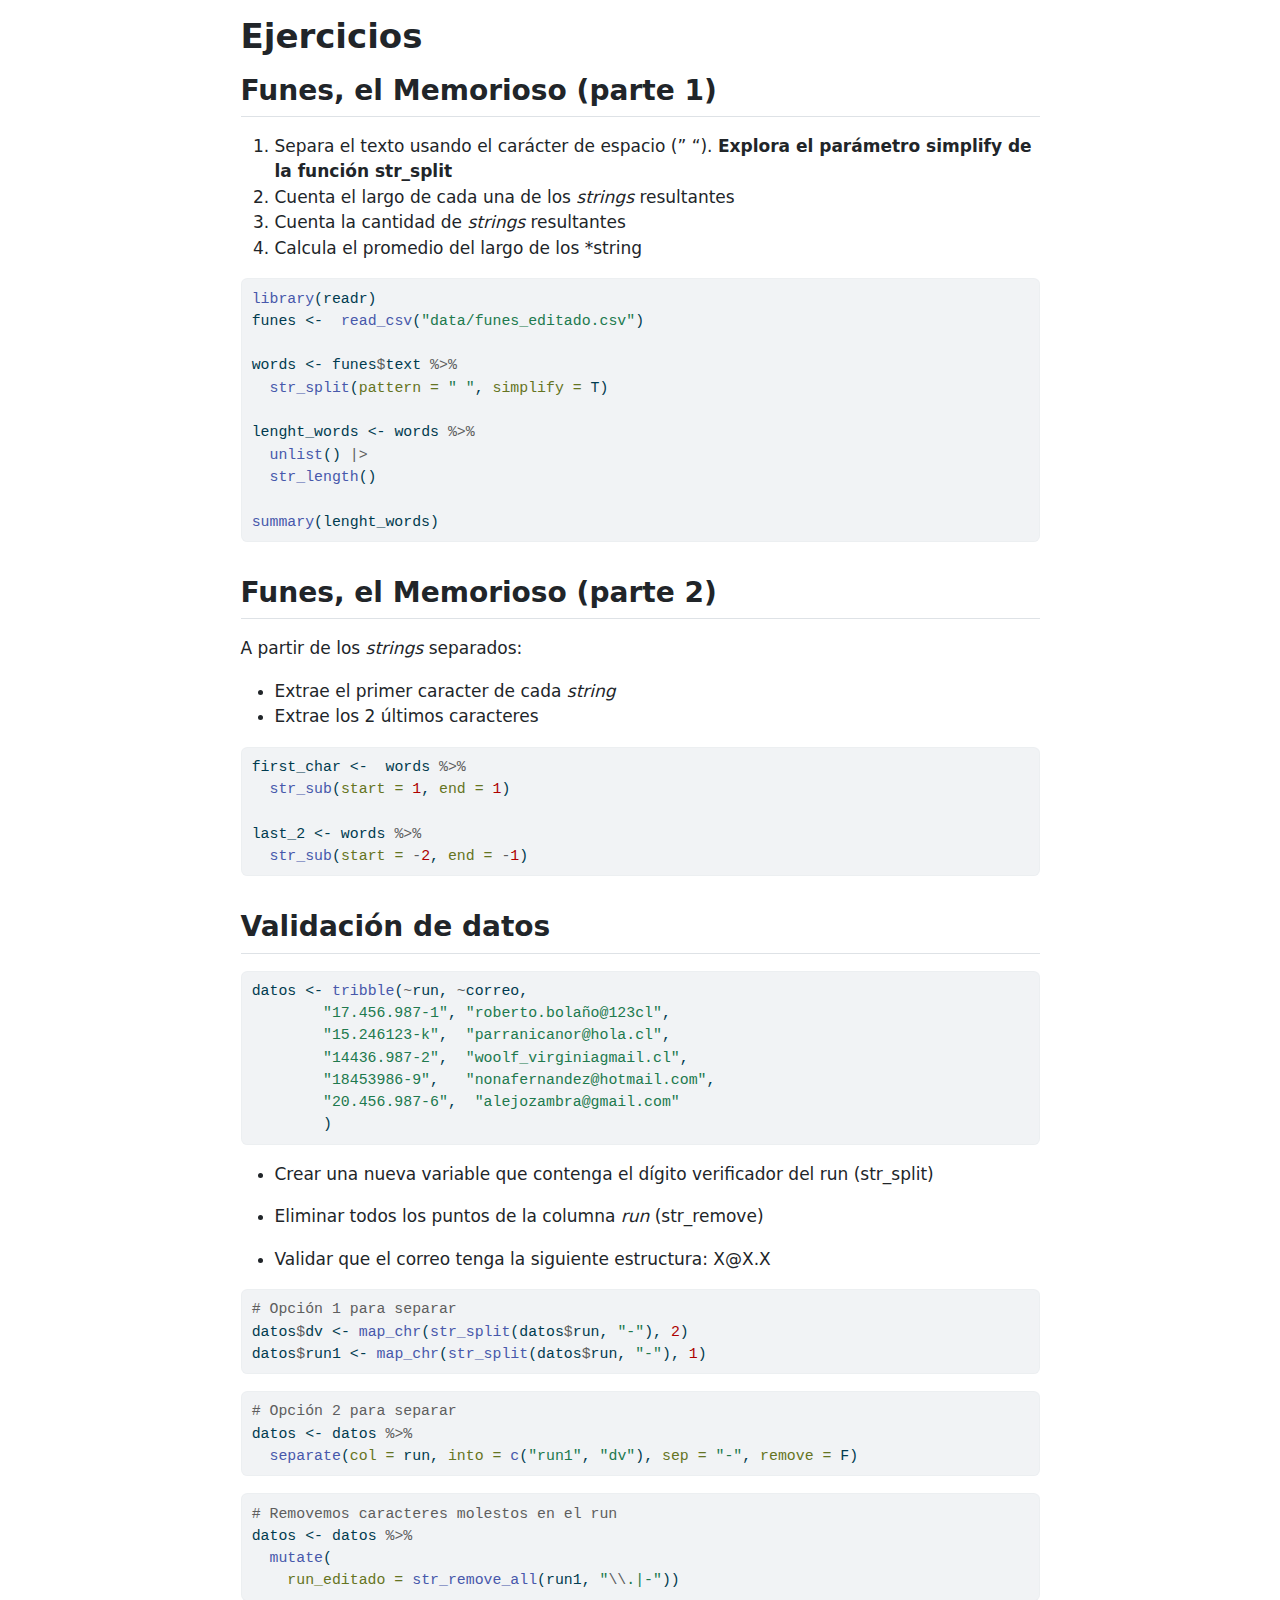
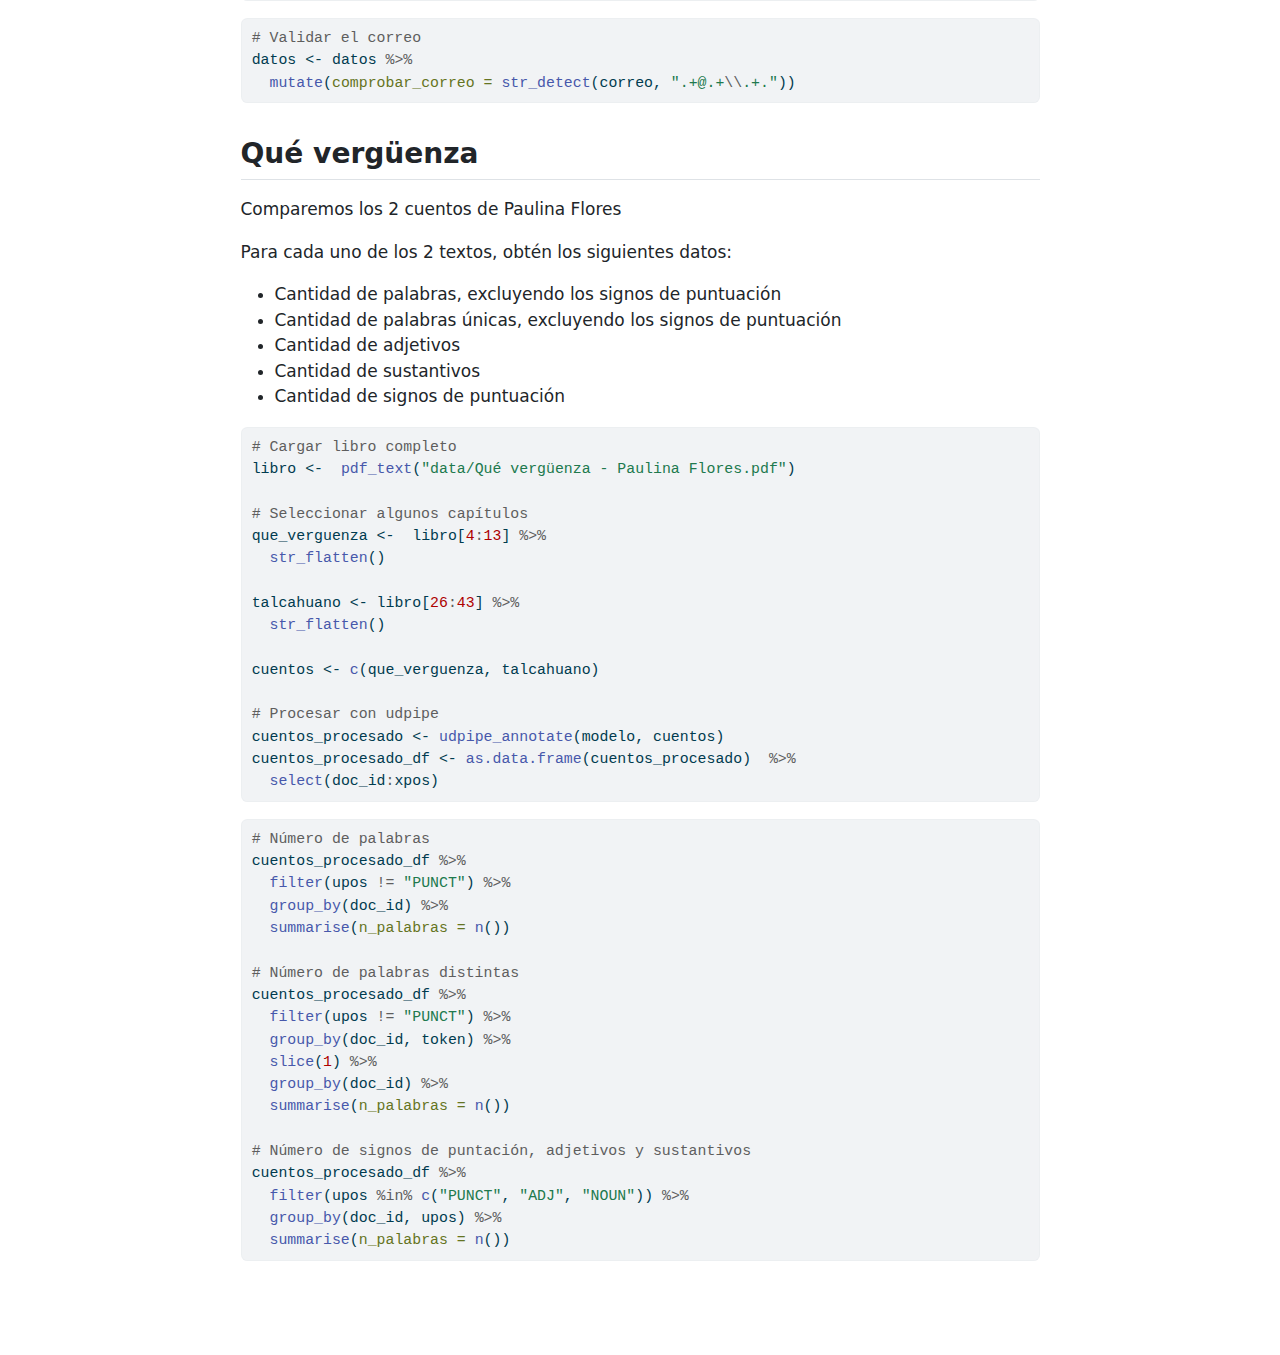
<file: ejercicios.html>
<!DOCTYPE html>
<html xmlns="http://www.w3.org/1999/xhtml" lang="en" xml:lang="en"><head>

<meta charset="utf-8">
<meta name="generator" content="quarto-1.4.553">

<meta name="viewport" content="width=device-width, initial-scale=1.0, user-scalable=yes">


<title>Ejercicios</title>
<style>
code{white-space: pre-wrap;}
span.smallcaps{font-variant: small-caps;}
div.columns{display: flex; gap: min(4vw, 1.5em);}
div.column{flex: auto; overflow-x: auto;}
div.hanging-indent{margin-left: 1.5em; text-indent: -1.5em;}
ul.task-list{list-style: none;}
ul.task-list li input[type="checkbox"] {
  width: 0.8em;
  margin: 0 0.8em 0.2em -1em; /* quarto-specific, see https://github.com/quarto-dev/quarto-cli/issues/4556 */ 
  vertical-align: middle;
}
/* CSS for syntax highlighting */
pre > code.sourceCode { white-space: pre; position: relative; }
pre > code.sourceCode > span { line-height: 1.25; }
pre > code.sourceCode > span:empty { height: 1.2em; }
.sourceCode { overflow: visible; }
code.sourceCode > span { color: inherit; text-decoration: inherit; }
div.sourceCode { margin: 1em 0; }
pre.sourceCode { margin: 0; }
@media screen {
div.sourceCode { overflow: auto; }
}
@media print {
pre > code.sourceCode { white-space: pre-wrap; }
pre > code.sourceCode > span { text-indent: -5em; padding-left: 5em; }
}
pre.numberSource code
  { counter-reset: source-line 0; }
pre.numberSource code > span
  { position: relative; left: -4em; counter-increment: source-line; }
pre.numberSource code > span > a:first-child::before
  { content: counter(source-line);
    position: relative; left: -1em; text-align: right; vertical-align: baseline;
    border: none; display: inline-block;
    -webkit-touch-callout: none; -webkit-user-select: none;
    -khtml-user-select: none; -moz-user-select: none;
    -ms-user-select: none; user-select: none;
    padding: 0 4px; width: 4em;
  }
pre.numberSource { margin-left: 3em;  padding-left: 4px; }
div.sourceCode
  {   }
@media screen {
pre > code.sourceCode > span > a:first-child::before { text-decoration: underline; }
}
</style>


<script src="ejercicios_files/libs/clipboard/clipboard.min.js"></script>
<script src="ejercicios_files/libs/quarto-html/quarto.js"></script>
<script src="ejercicios_files/libs/quarto-html/popper.min.js"></script>
<script src="ejercicios_files/libs/quarto-html/tippy.umd.min.js"></script>
<script src="ejercicios_files/libs/quarto-html/anchor.min.js"></script>
<link href="ejercicios_files/libs/quarto-html/tippy.css" rel="stylesheet">
<link href="ejercicios_files/libs/quarto-html/quarto-syntax-highlighting.css" rel="stylesheet" id="quarto-text-highlighting-styles">
<script src="ejercicios_files/libs/bootstrap/bootstrap.min.js"></script>
<link href="ejercicios_files/libs/bootstrap/bootstrap-icons.css" rel="stylesheet">
<link href="ejercicios_files/libs/bootstrap/bootstrap.min.css" rel="stylesheet" id="quarto-bootstrap" data-mode="light">


</head>

<body class="fullcontent">

<div id="quarto-content" class="page-columns page-rows-contents page-layout-article">

<main class="content" id="quarto-document-content">

<header id="title-block-header" class="quarto-title-block default">
<div class="quarto-title">
<h1 class="title">Ejercicios</h1>
</div>



<div class="quarto-title-meta">

    
  
    
  </div>
  


</header>


<section id="funes-el-memorioso-parte-1" class="level2">
<h2 class="anchored" data-anchor-id="funes-el-memorioso-parte-1">Funes, el Memorioso (parte 1)</h2>
<ol type="1">
<li>Separa el texto usando el carácter de espacio (” “). <strong>Explora el parámetro simplify de la función str_split</strong></li>
<li>Cuenta el largo de cada una de los <em>strings</em> resultantes</li>
<li>Cuenta la cantidad de <em>strings</em> resultantes</li>
<li>Calcula el promedio del largo de los *string</li>
</ol>
<div class="cell">
<div class="sourceCode cell-code" id="cb1"><pre class="sourceCode r code-with-copy"><code class="sourceCode r"><span id="cb1-1"><a href="#cb1-1" aria-hidden="true" tabindex="-1"></a><span class="fu">library</span>(readr)</span>
<span id="cb1-2"><a href="#cb1-2" aria-hidden="true" tabindex="-1"></a>funes <span class="ot">&lt;-</span>  <span class="fu">read_csv</span>(<span class="st">"data/funes_editado.csv"</span>)</span>
<span id="cb1-3"><a href="#cb1-3" aria-hidden="true" tabindex="-1"></a></span>
<span id="cb1-4"><a href="#cb1-4" aria-hidden="true" tabindex="-1"></a>words <span class="ot">&lt;-</span> funes<span class="sc">$</span>text <span class="sc">%&gt;%</span> </span>
<span id="cb1-5"><a href="#cb1-5" aria-hidden="true" tabindex="-1"></a>  <span class="fu">str_split</span>(<span class="at">pattern =</span> <span class="st">" "</span>, <span class="at">simplify =</span> T) </span>
<span id="cb1-6"><a href="#cb1-6" aria-hidden="true" tabindex="-1"></a></span>
<span id="cb1-7"><a href="#cb1-7" aria-hidden="true" tabindex="-1"></a>lenght_words <span class="ot">&lt;-</span> words <span class="sc">%&gt;%</span> </span>
<span id="cb1-8"><a href="#cb1-8" aria-hidden="true" tabindex="-1"></a>  <span class="fu">unlist</span>() <span class="sc">|&gt;</span> </span>
<span id="cb1-9"><a href="#cb1-9" aria-hidden="true" tabindex="-1"></a>  <span class="fu">str_length</span>()</span>
<span id="cb1-10"><a href="#cb1-10" aria-hidden="true" tabindex="-1"></a></span>
<span id="cb1-11"><a href="#cb1-11" aria-hidden="true" tabindex="-1"></a><span class="fu">summary</span>(lenght_words)</span></code><button title="Copy to Clipboard" class="code-copy-button"><i class="bi"></i></button></pre></div>
</div>
</section>
<section id="funes-el-memorioso-parte-2" class="level2">
<h2 class="anchored" data-anchor-id="funes-el-memorioso-parte-2">Funes, el Memorioso (parte 2)</h2>
<p>A partir de los <em>strings</em> separados:</p>
<ul>
<li>Extrae el primer caracter de cada <em>string</em></li>
<li>Extrae los 2 últimos caracteres</li>
</ul>
<div class="cell">
<div class="sourceCode cell-code" id="cb2"><pre class="sourceCode r code-with-copy"><code class="sourceCode r"><span id="cb2-1"><a href="#cb2-1" aria-hidden="true" tabindex="-1"></a>first_char <span class="ot">&lt;-</span>  words <span class="sc">%&gt;%</span> </span>
<span id="cb2-2"><a href="#cb2-2" aria-hidden="true" tabindex="-1"></a>  <span class="fu">str_sub</span>(<span class="at">start =</span> <span class="dv">1</span>, <span class="at">end =</span> <span class="dv">1</span>)</span>
<span id="cb2-3"><a href="#cb2-3" aria-hidden="true" tabindex="-1"></a>  </span>
<span id="cb2-4"><a href="#cb2-4" aria-hidden="true" tabindex="-1"></a>last_2 <span class="ot">&lt;-</span> words <span class="sc">%&gt;%</span> </span>
<span id="cb2-5"><a href="#cb2-5" aria-hidden="true" tabindex="-1"></a>  <span class="fu">str_sub</span>(<span class="at">start =</span> <span class="sc">-</span><span class="dv">2</span>, <span class="at">end =</span> <span class="sc">-</span><span class="dv">1</span>)</span></code><button title="Copy to Clipboard" class="code-copy-button"><i class="bi"></i></button></pre></div>
</div>
</section>
<section id="validación-de-datos" class="level2">
<h2 class="anchored" data-anchor-id="validación-de-datos">Validación de datos</h2>
<div class="cell">
<div class="sourceCode cell-code" id="cb3"><pre class="sourceCode r code-with-copy"><code class="sourceCode r"><span id="cb3-1"><a href="#cb3-1" aria-hidden="true" tabindex="-1"></a>datos <span class="ot">&lt;-</span> <span class="fu">tribble</span>(<span class="sc">~</span>run, <span class="sc">~</span>correo,</span>
<span id="cb3-2"><a href="#cb3-2" aria-hidden="true" tabindex="-1"></a>        <span class="st">"17.456.987-1"</span>, <span class="st">"roberto.bolaño@123cl"</span>,</span>
<span id="cb3-3"><a href="#cb3-3" aria-hidden="true" tabindex="-1"></a>        <span class="st">"15.246123-k"</span>,  <span class="st">"parranicanor@hola.cl"</span>,</span>
<span id="cb3-4"><a href="#cb3-4" aria-hidden="true" tabindex="-1"></a>        <span class="st">"14436.987-2"</span>,  <span class="st">"woolf_virginiagmail.cl"</span>, </span>
<span id="cb3-5"><a href="#cb3-5" aria-hidden="true" tabindex="-1"></a>        <span class="st">"18453986-9"</span>,   <span class="st">"nonafernandez@hotmail.com"</span>,</span>
<span id="cb3-6"><a href="#cb3-6" aria-hidden="true" tabindex="-1"></a>        <span class="st">"20.456.987-6"</span>,  <span class="st">"alejozambra@gmail.com"</span></span>
<span id="cb3-7"><a href="#cb3-7" aria-hidden="true" tabindex="-1"></a>        )</span></code><button title="Copy to Clipboard" class="code-copy-button"><i class="bi"></i></button></pre></div>
</div>
<ul>
<li><p>Crear una nueva variable que contenga el dígito verificador del run (str_split)</p></li>
<li><p>Eliminar todos los puntos de la columna <em>run</em> (str_remove)</p></li>
<li><p>Validar que el correo tenga la siguiente estructura: X@X.X</p></li>
</ul>
<div class="cell">
<div class="sourceCode cell-code" id="cb4"><pre class="sourceCode r code-with-copy"><code class="sourceCode r"><span id="cb4-1"><a href="#cb4-1" aria-hidden="true" tabindex="-1"></a><span class="co"># Opción 1 para separar</span></span>
<span id="cb4-2"><a href="#cb4-2" aria-hidden="true" tabindex="-1"></a>datos<span class="sc">$</span>dv <span class="ot">&lt;-</span> <span class="fu">map_chr</span>(<span class="fu">str_split</span>(datos<span class="sc">$</span>run, <span class="st">"-"</span>), <span class="dv">2</span>)</span>
<span id="cb4-3"><a href="#cb4-3" aria-hidden="true" tabindex="-1"></a>datos<span class="sc">$</span>run1 <span class="ot">&lt;-</span> <span class="fu">map_chr</span>(<span class="fu">str_split</span>(datos<span class="sc">$</span>run, <span class="st">"-"</span>), <span class="dv">1</span>)</span></code><button title="Copy to Clipboard" class="code-copy-button"><i class="bi"></i></button></pre></div>
</div>
<div class="cell">
<div class="sourceCode cell-code" id="cb5"><pre class="sourceCode r code-with-copy"><code class="sourceCode r"><span id="cb5-1"><a href="#cb5-1" aria-hidden="true" tabindex="-1"></a><span class="co"># Opción 2 para separar</span></span>
<span id="cb5-2"><a href="#cb5-2" aria-hidden="true" tabindex="-1"></a>datos <span class="ot">&lt;-</span> datos <span class="sc">%&gt;%</span> </span>
<span id="cb5-3"><a href="#cb5-3" aria-hidden="true" tabindex="-1"></a>  <span class="fu">separate</span>(<span class="at">col =</span> run, <span class="at">into =</span> <span class="fu">c</span>(<span class="st">"run1"</span>, <span class="st">"dv"</span>), <span class="at">sep =</span> <span class="st">"-"</span>, <span class="at">remove =</span> F)</span></code><button title="Copy to Clipboard" class="code-copy-button"><i class="bi"></i></button></pre></div>
</div>
<div class="cell">
<div class="sourceCode cell-code" id="cb6"><pre class="sourceCode r code-with-copy"><code class="sourceCode r"><span id="cb6-1"><a href="#cb6-1" aria-hidden="true" tabindex="-1"></a><span class="co"># Removemos caracteres molestos en el run</span></span>
<span id="cb6-2"><a href="#cb6-2" aria-hidden="true" tabindex="-1"></a>datos <span class="ot">&lt;-</span> datos <span class="sc">%&gt;%</span> </span>
<span id="cb6-3"><a href="#cb6-3" aria-hidden="true" tabindex="-1"></a>  <span class="fu">mutate</span>(</span>
<span id="cb6-4"><a href="#cb6-4" aria-hidden="true" tabindex="-1"></a>    <span class="at">run_editado =</span> <span class="fu">str_remove_all</span>(run1, <span class="st">"</span><span class="sc">\\</span><span class="st">.|-"</span>))</span></code><button title="Copy to Clipboard" class="code-copy-button"><i class="bi"></i></button></pre></div>
</div>
<div class="cell">
<div class="sourceCode cell-code" id="cb7"><pre class="sourceCode r code-with-copy"><code class="sourceCode r"><span id="cb7-1"><a href="#cb7-1" aria-hidden="true" tabindex="-1"></a><span class="co"># Validar el correo</span></span>
<span id="cb7-2"><a href="#cb7-2" aria-hidden="true" tabindex="-1"></a>datos <span class="ot">&lt;-</span> datos <span class="sc">%&gt;%</span> </span>
<span id="cb7-3"><a href="#cb7-3" aria-hidden="true" tabindex="-1"></a>  <span class="fu">mutate</span>(<span class="at">comprobar_correo =</span> <span class="fu">str_detect</span>(correo, <span class="st">".+@.+</span><span class="sc">\\</span><span class="st">.+."</span>))</span></code><button title="Copy to Clipboard" class="code-copy-button"><i class="bi"></i></button></pre></div>
</div>
</section>
<section id="qué-vergüenza" class="level2">
<h2 class="anchored" data-anchor-id="qué-vergüenza">Qué vergüenza</h2>
<p>Comparemos los 2 cuentos de Paulina Flores</p>
<p>Para cada uno de los 2 textos, obtén los siguientes datos:</p>
<ul>
<li>Cantidad de palabras, excluyendo los signos de puntuación</li>
<li>Cantidad de palabras únicas, excluyendo los signos de puntuación</li>
<li>Cantidad de adjetivos</li>
<li>Cantidad de sustantivos</li>
<li>Cantidad de signos de puntuación</li>
</ul>
<div class="cell">
<div class="sourceCode cell-code" id="cb8"><pre class="sourceCode r code-with-copy"><code class="sourceCode r"><span id="cb8-1"><a href="#cb8-1" aria-hidden="true" tabindex="-1"></a><span class="co"># Cargar libro completo</span></span>
<span id="cb8-2"><a href="#cb8-2" aria-hidden="true" tabindex="-1"></a>libro <span class="ot">&lt;-</span>  <span class="fu">pdf_text</span>(<span class="st">"data/Qué vergüenza - Paulina Flores.pdf"</span>)</span>
<span id="cb8-3"><a href="#cb8-3" aria-hidden="true" tabindex="-1"></a></span>
<span id="cb8-4"><a href="#cb8-4" aria-hidden="true" tabindex="-1"></a><span class="co"># Seleccionar algunos capítulos</span></span>
<span id="cb8-5"><a href="#cb8-5" aria-hidden="true" tabindex="-1"></a>que_verguenza <span class="ot">&lt;-</span>  libro[<span class="dv">4</span><span class="sc">:</span><span class="dv">13</span>] <span class="sc">%&gt;%</span> </span>
<span id="cb8-6"><a href="#cb8-6" aria-hidden="true" tabindex="-1"></a>  <span class="fu">str_flatten</span>()</span>
<span id="cb8-7"><a href="#cb8-7" aria-hidden="true" tabindex="-1"></a></span>
<span id="cb8-8"><a href="#cb8-8" aria-hidden="true" tabindex="-1"></a>talcahuano <span class="ot">&lt;-</span> libro[<span class="dv">26</span><span class="sc">:</span><span class="dv">43</span>] <span class="sc">%&gt;%</span> </span>
<span id="cb8-9"><a href="#cb8-9" aria-hidden="true" tabindex="-1"></a>  <span class="fu">str_flatten</span>()</span>
<span id="cb8-10"><a href="#cb8-10" aria-hidden="true" tabindex="-1"></a></span>
<span id="cb8-11"><a href="#cb8-11" aria-hidden="true" tabindex="-1"></a>cuentos <span class="ot">&lt;-</span> <span class="fu">c</span>(que_verguenza, talcahuano)</span>
<span id="cb8-12"><a href="#cb8-12" aria-hidden="true" tabindex="-1"></a></span>
<span id="cb8-13"><a href="#cb8-13" aria-hidden="true" tabindex="-1"></a><span class="co"># Procesar con udpipe</span></span>
<span id="cb8-14"><a href="#cb8-14" aria-hidden="true" tabindex="-1"></a>cuentos_procesado <span class="ot">&lt;-</span> <span class="fu">udpipe_annotate</span>(modelo, cuentos)</span>
<span id="cb8-15"><a href="#cb8-15" aria-hidden="true" tabindex="-1"></a>cuentos_procesado_df <span class="ot">&lt;-</span> <span class="fu">as.data.frame</span>(cuentos_procesado)  <span class="sc">%&gt;%</span> </span>
<span id="cb8-16"><a href="#cb8-16" aria-hidden="true" tabindex="-1"></a>  <span class="fu">select</span>(doc_id<span class="sc">:</span>xpos)</span></code><button title="Copy to Clipboard" class="code-copy-button"><i class="bi"></i></button></pre></div>
</div>
<div class="cell">
<div class="sourceCode cell-code" id="cb9"><pre class="sourceCode r code-with-copy"><code class="sourceCode r"><span id="cb9-1"><a href="#cb9-1" aria-hidden="true" tabindex="-1"></a><span class="co"># Número de palabras</span></span>
<span id="cb9-2"><a href="#cb9-2" aria-hidden="true" tabindex="-1"></a>cuentos_procesado_df <span class="sc">%&gt;%</span> </span>
<span id="cb9-3"><a href="#cb9-3" aria-hidden="true" tabindex="-1"></a>  <span class="fu">filter</span>(upos <span class="sc">!=</span> <span class="st">"PUNCT"</span>) <span class="sc">%&gt;%</span> </span>
<span id="cb9-4"><a href="#cb9-4" aria-hidden="true" tabindex="-1"></a>  <span class="fu">group_by</span>(doc_id) <span class="sc">%&gt;%</span> </span>
<span id="cb9-5"><a href="#cb9-5" aria-hidden="true" tabindex="-1"></a>  <span class="fu">summarise</span>(<span class="at">n_palabras =</span> <span class="fu">n</span>())</span>
<span id="cb9-6"><a href="#cb9-6" aria-hidden="true" tabindex="-1"></a></span>
<span id="cb9-7"><a href="#cb9-7" aria-hidden="true" tabindex="-1"></a><span class="co"># Número de palabras distintas</span></span>
<span id="cb9-8"><a href="#cb9-8" aria-hidden="true" tabindex="-1"></a>cuentos_procesado_df <span class="sc">%&gt;%</span> </span>
<span id="cb9-9"><a href="#cb9-9" aria-hidden="true" tabindex="-1"></a>  <span class="fu">filter</span>(upos <span class="sc">!=</span> <span class="st">"PUNCT"</span>) <span class="sc">%&gt;%</span> </span>
<span id="cb9-10"><a href="#cb9-10" aria-hidden="true" tabindex="-1"></a>  <span class="fu">group_by</span>(doc_id, token) <span class="sc">%&gt;%</span></span>
<span id="cb9-11"><a href="#cb9-11" aria-hidden="true" tabindex="-1"></a>  <span class="fu">slice</span>(<span class="dv">1</span>) <span class="sc">%&gt;%</span> </span>
<span id="cb9-12"><a href="#cb9-12" aria-hidden="true" tabindex="-1"></a>  <span class="fu">group_by</span>(doc_id) <span class="sc">%&gt;%</span> </span>
<span id="cb9-13"><a href="#cb9-13" aria-hidden="true" tabindex="-1"></a>  <span class="fu">summarise</span>(<span class="at">n_palabras =</span> <span class="fu">n</span>())</span>
<span id="cb9-14"><a href="#cb9-14" aria-hidden="true" tabindex="-1"></a></span>
<span id="cb9-15"><a href="#cb9-15" aria-hidden="true" tabindex="-1"></a><span class="co"># Número de signos de puntación, adjetivos y sustantivos</span></span>
<span id="cb9-16"><a href="#cb9-16" aria-hidden="true" tabindex="-1"></a>cuentos_procesado_df <span class="sc">%&gt;%</span> </span>
<span id="cb9-17"><a href="#cb9-17" aria-hidden="true" tabindex="-1"></a>  <span class="fu">filter</span>(upos <span class="sc">%in%</span> <span class="fu">c</span>(<span class="st">"PUNCT"</span>, <span class="st">"ADJ"</span>, <span class="st">"NOUN"</span>)) <span class="sc">%&gt;%</span> </span>
<span id="cb9-18"><a href="#cb9-18" aria-hidden="true" tabindex="-1"></a>  <span class="fu">group_by</span>(doc_id, upos) <span class="sc">%&gt;%</span> </span>
<span id="cb9-19"><a href="#cb9-19" aria-hidden="true" tabindex="-1"></a>  <span class="fu">summarise</span>(<span class="at">n_palabras =</span> <span class="fu">n</span>())</span></code><button title="Copy to Clipboard" class="code-copy-button"><i class="bi"></i></button></pre></div>
</div>
</section>

</main>
<!-- /main column -->
<script id="quarto-html-after-body" type="application/javascript">
window.document.addEventListener("DOMContentLoaded", function (event) {
  const toggleBodyColorMode = (bsSheetEl) => {
    const mode = bsSheetEl.getAttribute("data-mode");
    const bodyEl = window.document.querySelector("body");
    if (mode === "dark") {
      bodyEl.classList.add("quarto-dark");
      bodyEl.classList.remove("quarto-light");
    } else {
      bodyEl.classList.add("quarto-light");
      bodyEl.classList.remove("quarto-dark");
    }
  }
  const toggleBodyColorPrimary = () => {
    const bsSheetEl = window.document.querySelector("link#quarto-bootstrap");
    if (bsSheetEl) {
      toggleBodyColorMode(bsSheetEl);
    }
  }
  toggleBodyColorPrimary();  
  const icon = "";
  const anchorJS = new window.AnchorJS();
  anchorJS.options = {
    placement: 'right',
    icon: icon
  };
  anchorJS.add('.anchored');
  const isCodeAnnotation = (el) => {
    for (const clz of el.classList) {
      if (clz.startsWith('code-annotation-')) {                     
        return true;
      }
    }
    return false;
  }
  const clipboard = new window.ClipboardJS('.code-copy-button', {
    text: function(trigger) {
      const codeEl = trigger.previousElementSibling.cloneNode(true);
      for (const childEl of codeEl.children) {
        if (isCodeAnnotation(childEl)) {
          childEl.remove();
        }
      }
      return codeEl.innerText;
    }
  });
  clipboard.on('success', function(e) {
    // button target
    const button = e.trigger;
    // don't keep focus
    button.blur();
    // flash "checked"
    button.classList.add('code-copy-button-checked');
    var currentTitle = button.getAttribute("title");
    button.setAttribute("title", "Copied!");
    let tooltip;
    if (window.bootstrap) {
      button.setAttribute("data-bs-toggle", "tooltip");
      button.setAttribute("data-bs-placement", "left");
      button.setAttribute("data-bs-title", "Copied!");
      tooltip = new bootstrap.Tooltip(button, 
        { trigger: "manual", 
          customClass: "code-copy-button-tooltip",
          offset: [0, -8]});
      tooltip.show();    
    }
    setTimeout(function() {
      if (tooltip) {
        tooltip.hide();
        button.removeAttribute("data-bs-title");
        button.removeAttribute("data-bs-toggle");
        button.removeAttribute("data-bs-placement");
      }
      button.setAttribute("title", currentTitle);
      button.classList.remove('code-copy-button-checked');
    }, 1000);
    // clear code selection
    e.clearSelection();
  });
    var localhostRegex = new RegExp(/^(?:http|https):\/\/localhost\:?[0-9]*\//);
    var mailtoRegex = new RegExp(/^mailto:/);
      var filterRegex = new RegExp('/' + window.location.host + '/');
    var isInternal = (href) => {
        return filterRegex.test(href) || localhostRegex.test(href) || mailtoRegex.test(href);
    }
    // Inspect non-navigation links and adorn them if external
 	var links = window.document.querySelectorAll('a[href]:not(.nav-link):not(.navbar-brand):not(.toc-action):not(.sidebar-link):not(.sidebar-item-toggle):not(.pagination-link):not(.no-external):not([aria-hidden]):not(.dropdown-item):not(.quarto-navigation-tool)');
    for (var i=0; i<links.length; i++) {
      const link = links[i];
      if (!isInternal(link.href)) {
        // undo the damage that might have been done by quarto-nav.js in the case of
        // links that we want to consider external
        if (link.dataset.originalHref !== undefined) {
          link.href = link.dataset.originalHref;
        }
      }
    }
  function tippyHover(el, contentFn, onTriggerFn, onUntriggerFn) {
    const config = {
      allowHTML: true,
      maxWidth: 500,
      delay: 100,
      arrow: false,
      appendTo: function(el) {
          return el.parentElement;
      },
      interactive: true,
      interactiveBorder: 10,
      theme: 'quarto',
      placement: 'bottom-start',
    };
    if (contentFn) {
      config.content = contentFn;
    }
    if (onTriggerFn) {
      config.onTrigger = onTriggerFn;
    }
    if (onUntriggerFn) {
      config.onUntrigger = onUntriggerFn;
    }
    window.tippy(el, config); 
  }
  const noterefs = window.document.querySelectorAll('a[role="doc-noteref"]');
  for (var i=0; i<noterefs.length; i++) {
    const ref = noterefs[i];
    tippyHover(ref, function() {
      // use id or data attribute instead here
      let href = ref.getAttribute('data-footnote-href') || ref.getAttribute('href');
      try { href = new URL(href).hash; } catch {}
      const id = href.replace(/^#\/?/, "");
      const note = window.document.getElementById(id);
      if (note) {
        return note.innerHTML;
      } else {
        return "";
      }
    });
  }
  const xrefs = window.document.querySelectorAll('a.quarto-xref');
  const processXRef = (id, note) => {
    // Strip column container classes
    const stripColumnClz = (el) => {
      el.classList.remove("page-full", "page-columns");
      if (el.children) {
        for (const child of el.children) {
          stripColumnClz(child);
        }
      }
    }
    stripColumnClz(note)
    if (id === null || id.startsWith('sec-')) {
      // Special case sections, only their first couple elements
      const container = document.createElement("div");
      if (note.children && note.children.length > 2) {
        container.appendChild(note.children[0].cloneNode(true));
        for (let i = 1; i < note.children.length; i++) {
          const child = note.children[i];
          if (child.tagName === "P" && child.innerText === "") {
            continue;
          } else {
            container.appendChild(child.cloneNode(true));
            break;
          }
        }
        if (window.Quarto?.typesetMath) {
          window.Quarto.typesetMath(container);
        }
        return container.innerHTML
      } else {
        if (window.Quarto?.typesetMath) {
          window.Quarto.typesetMath(note);
        }
        return note.innerHTML;
      }
    } else {
      // Remove any anchor links if they are present
      const anchorLink = note.querySelector('a.anchorjs-link');
      if (anchorLink) {
        anchorLink.remove();
      }
      if (window.Quarto?.typesetMath) {
        window.Quarto.typesetMath(note);
      }
      // TODO in 1.5, we should make sure this works without a callout special case
      if (note.classList.contains("callout")) {
        return note.outerHTML;
      } else {
        return note.innerHTML;
      }
    }
  }
  for (var i=0; i<xrefs.length; i++) {
    const xref = xrefs[i];
    tippyHover(xref, undefined, function(instance) {
      instance.disable();
      let url = xref.getAttribute('href');
      let hash = undefined; 
      if (url.startsWith('#')) {
        hash = url;
      } else {
        try { hash = new URL(url).hash; } catch {}
      }
      if (hash) {
        const id = hash.replace(/^#\/?/, "");
        const note = window.document.getElementById(id);
        if (note !== null) {
          try {
            const html = processXRef(id, note.cloneNode(true));
            instance.setContent(html);
          } finally {
            instance.enable();
            instance.show();
          }
        } else {
          // See if we can fetch this
          fetch(url.split('#')[0])
          .then(res => res.text())
          .then(html => {
            const parser = new DOMParser();
            const htmlDoc = parser.parseFromString(html, "text/html");
            const note = htmlDoc.getElementById(id);
            if (note !== null) {
              const html = processXRef(id, note);
              instance.setContent(html);
            } 
          }).finally(() => {
            instance.enable();
            instance.show();
          });
        }
      } else {
        // See if we can fetch a full url (with no hash to target)
        // This is a special case and we should probably do some content thinning / targeting
        fetch(url)
        .then(res => res.text())
        .then(html => {
          const parser = new DOMParser();
          const htmlDoc = parser.parseFromString(html, "text/html");
          const note = htmlDoc.querySelector('main.content');
          if (note !== null) {
            // This should only happen for chapter cross references
            // (since there is no id in the URL)
            // remove the first header
            if (note.children.length > 0 && note.children[0].tagName === "HEADER") {
              note.children[0].remove();
            }
            const html = processXRef(null, note);
            instance.setContent(html);
          } 
        }).finally(() => {
          instance.enable();
          instance.show();
        });
      }
    }, function(instance) {
    });
  }
      let selectedAnnoteEl;
      const selectorForAnnotation = ( cell, annotation) => {
        let cellAttr = 'data-code-cell="' + cell + '"';
        let lineAttr = 'data-code-annotation="' +  annotation + '"';
        const selector = 'span[' + cellAttr + '][' + lineAttr + ']';
        return selector;
      }
      const selectCodeLines = (annoteEl) => {
        const doc = window.document;
        const targetCell = annoteEl.getAttribute("data-target-cell");
        const targetAnnotation = annoteEl.getAttribute("data-target-annotation");
        const annoteSpan = window.document.querySelector(selectorForAnnotation(targetCell, targetAnnotation));
        const lines = annoteSpan.getAttribute("data-code-lines").split(",");
        const lineIds = lines.map((line) => {
          return targetCell + "-" + line;
        })
        let top = null;
        let height = null;
        let parent = null;
        if (lineIds.length > 0) {
            //compute the position of the single el (top and bottom and make a div)
            const el = window.document.getElementById(lineIds[0]);
            top = el.offsetTop;
            height = el.offsetHeight;
            parent = el.parentElement.parentElement;
          if (lineIds.length > 1) {
            const lastEl = window.document.getElementById(lineIds[lineIds.length - 1]);
            const bottom = lastEl.offsetTop + lastEl.offsetHeight;
            height = bottom - top;
          }
          if (top !== null && height !== null && parent !== null) {
            // cook up a div (if necessary) and position it 
            let div = window.document.getElementById("code-annotation-line-highlight");
            if (div === null) {
              div = window.document.createElement("div");
              div.setAttribute("id", "code-annotation-line-highlight");
              div.style.position = 'absolute';
              parent.appendChild(div);
            }
            div.style.top = top - 2 + "px";
            div.style.height = height + 4 + "px";
            div.style.left = 0;
            let gutterDiv = window.document.getElementById("code-annotation-line-highlight-gutter");
            if (gutterDiv === null) {
              gutterDiv = window.document.createElement("div");
              gutterDiv.setAttribute("id", "code-annotation-line-highlight-gutter");
              gutterDiv.style.position = 'absolute';
              const codeCell = window.document.getElementById(targetCell);
              const gutter = codeCell.querySelector('.code-annotation-gutter');
              gutter.appendChild(gutterDiv);
            }
            gutterDiv.style.top = top - 2 + "px";
            gutterDiv.style.height = height + 4 + "px";
          }
          selectedAnnoteEl = annoteEl;
        }
      };
      const unselectCodeLines = () => {
        const elementsIds = ["code-annotation-line-highlight", "code-annotation-line-highlight-gutter"];
        elementsIds.forEach((elId) => {
          const div = window.document.getElementById(elId);
          if (div) {
            div.remove();
          }
        });
        selectedAnnoteEl = undefined;
      };
        // Handle positioning of the toggle
    window.addEventListener(
      "resize",
      throttle(() => {
        elRect = undefined;
        if (selectedAnnoteEl) {
          selectCodeLines(selectedAnnoteEl);
        }
      }, 10)
    );
    function throttle(fn, ms) {
    let throttle = false;
    let timer;
      return (...args) => {
        if(!throttle) { // first call gets through
            fn.apply(this, args);
            throttle = true;
        } else { // all the others get throttled
            if(timer) clearTimeout(timer); // cancel #2
            timer = setTimeout(() => {
              fn.apply(this, args);
              timer = throttle = false;
            }, ms);
        }
      };
    }
      // Attach click handler to the DT
      const annoteDls = window.document.querySelectorAll('dt[data-target-cell]');
      for (const annoteDlNode of annoteDls) {
        annoteDlNode.addEventListener('click', (event) => {
          const clickedEl = event.target;
          if (clickedEl !== selectedAnnoteEl) {
            unselectCodeLines();
            const activeEl = window.document.querySelector('dt[data-target-cell].code-annotation-active');
            if (activeEl) {
              activeEl.classList.remove('code-annotation-active');
            }
            selectCodeLines(clickedEl);
            clickedEl.classList.add('code-annotation-active');
          } else {
            // Unselect the line
            unselectCodeLines();
            clickedEl.classList.remove('code-annotation-active');
          }
        });
      }
  const findCites = (el) => {
    const parentEl = el.parentElement;
    if (parentEl) {
      const cites = parentEl.dataset.cites;
      if (cites) {
        return {
          el,
          cites: cites.split(' ')
        };
      } else {
        return findCites(el.parentElement)
      }
    } else {
      return undefined;
    }
  };
  var bibliorefs = window.document.querySelectorAll('a[role="doc-biblioref"]');
  for (var i=0; i<bibliorefs.length; i++) {
    const ref = bibliorefs[i];
    const citeInfo = findCites(ref);
    if (citeInfo) {
      tippyHover(citeInfo.el, function() {
        var popup = window.document.createElement('div');
        citeInfo.cites.forEach(function(cite) {
          var citeDiv = window.document.createElement('div');
          citeDiv.classList.add('hanging-indent');
          citeDiv.classList.add('csl-entry');
          var biblioDiv = window.document.getElementById('ref-' + cite);
          if (biblioDiv) {
            citeDiv.innerHTML = biblioDiv.innerHTML;
          }
          popup.appendChild(citeDiv);
        });
        return popup.innerHTML;
      });
    }
  }
});
</script>
</div> <!-- /content -->




</body></html>
</file>
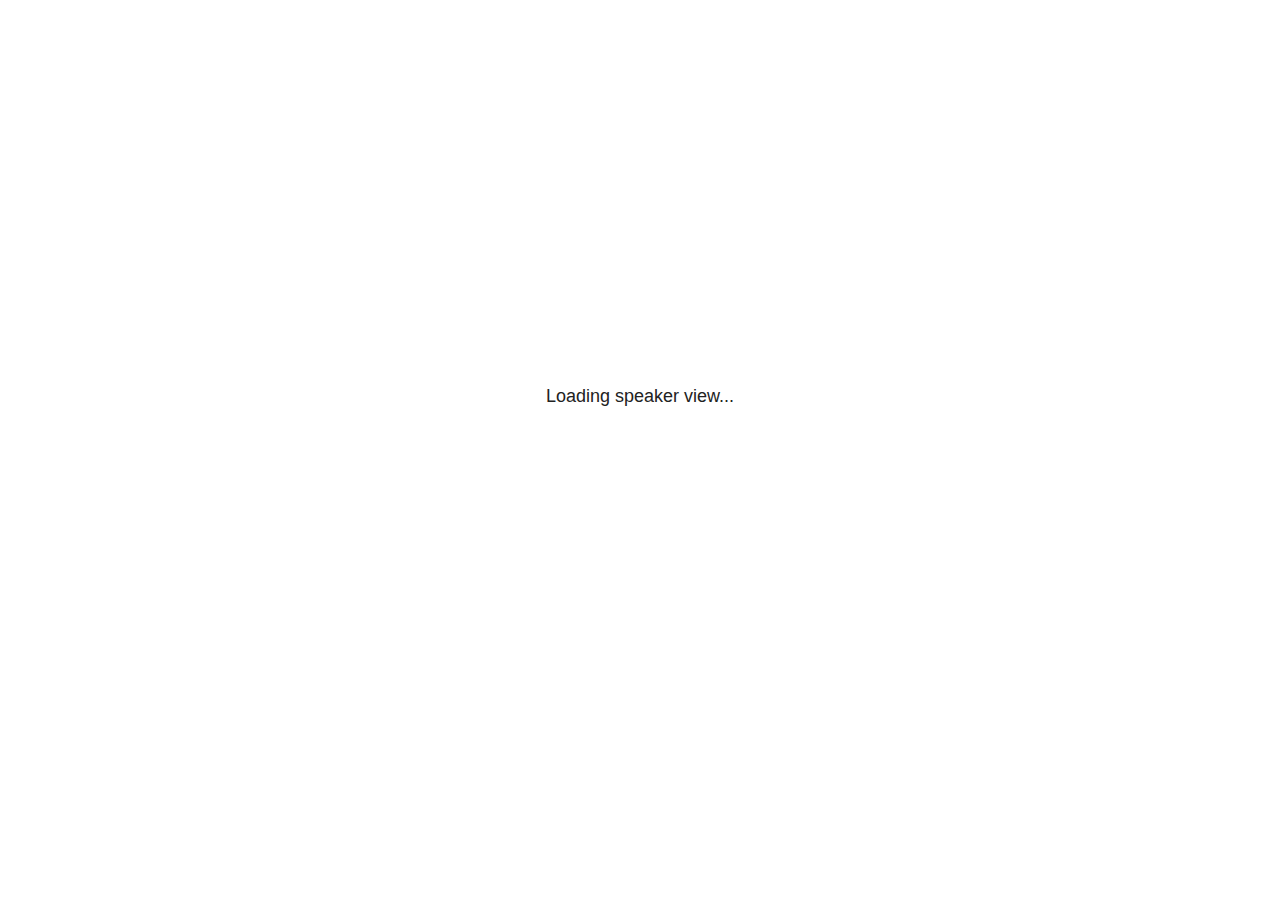
<file: 07-procesamiento_de_texto-1_files/libs/revealjs/plugin/notes/speaker-view.html>
<!--
	NOTE: You need to build the notes plugin after making changes to this file.
-->
<html lang="en">
	<head>
		<meta charset="utf-8">

		<title>reveal.js - Speaker View</title>

		<style>
			body {
				font-family: Helvetica;
				font-size: 18px;
			}

			#current-slide,
			#upcoming-slide,
			#speaker-controls {
				padding: 6px;
				box-sizing: border-box;
				-moz-box-sizing: border-box;
			}

			#current-slide iframe,
			#upcoming-slide iframe {
				width: 100%;
				height: 100%;
				border: 1px solid #ddd;
			}

			#current-slide .label,
			#upcoming-slide .label {
				position: absolute;
				top: 10px;
				left: 10px;
				z-index: 2;
			}

			#connection-status {
				position: absolute;
				top: 0;
				left: 0;
				width: 100%;
				height: 100%;
				z-index: 20;
				padding: 30% 20% 20% 20%;
				font-size: 18px;
				color: #222;
				background: #fff;
				text-align: center;
				box-sizing: border-box;
				line-height: 1.4;
			}

			.overlay-element {
				height: 34px;
				line-height: 34px;
				padding: 0 10px;
				text-shadow: none;
				background: rgba( 220, 220, 220, 0.8 );
				color: #222;
				font-size: 14px;
			}

			.overlay-element.interactive:hover {
				background: rgba( 220, 220, 220, 1 );
			}

			#current-slide {
				position: absolute;
				width: 60%;
				height: 100%;
				top: 0;
				left: 0;
				padding-right: 0;
			}

			#upcoming-slide {
				position: absolute;
				width: 40%;
				height: 40%;
				right: 0;
				top: 0;
			}

			/* Speaker controls */
			#speaker-controls {
				position: absolute;
				top: 40%;
				right: 0;
				width: 40%;
				height: 60%;
				overflow: auto;
				font-size: 18px;
			}

				.speaker-controls-time.hidden,
				.speaker-controls-notes.hidden {
					display: none;
				}

				.speaker-controls-time .label,
				.speaker-controls-pace .label,
				.speaker-controls-notes .label {
					text-transform: uppercase;
					font-weight: normal;
					font-size: 0.66em;
					color: #666;
					margin: 0;
				}

				.speaker-controls-time, .speaker-controls-pace {
					border-bottom: 1px solid rgba( 200, 200, 200, 0.5 );
					margin-bottom: 10px;
					padding: 10px 16px;
					padding-bottom: 20px;
					cursor: pointer;
				}

				.speaker-controls-time .reset-button {
					opacity: 0;
					float: right;
					color: #666;
					text-decoration: none;
				}
				.speaker-controls-time:hover .reset-button {
					opacity: 1;
				}

				.speaker-controls-time .timer,
				.speaker-controls-time .clock {
					width: 50%;
				}

				.speaker-controls-time .timer,
				.speaker-controls-time .clock,
				.speaker-controls-time .pacing .hours-value,
				.speaker-controls-time .pacing .minutes-value,
				.speaker-controls-time .pacing .seconds-value {
					font-size: 1.9em;
				}

				.speaker-controls-time .timer {
					float: left;
				}

				.speaker-controls-time .clock {
					float: right;
					text-align: right;
				}

				.speaker-controls-time span.mute {
					opacity: 0.3;
				}

				.speaker-controls-time .pacing-title {
					margin-top: 5px;
				}

				.speaker-controls-time .pacing.ahead {
					color: blue;
				}

				.speaker-controls-time .pacing.on-track {
					color: green;
				}

				.speaker-controls-time .pacing.behind {
					color: red;
				}

				.speaker-controls-notes {
					padding: 10px 16px;
				}

				.speaker-controls-notes .value {
					margin-top: 5px;
					line-height: 1.4;
					font-size: 1.2em;
				}

			/* Layout selector */
			#speaker-layout {
				position: absolute;
				top: 10px;
				right: 10px;
				color: #222;
				z-index: 10;
			}
				#speaker-layout select {
					position: absolute;
					width: 100%;
					height: 100%;
					top: 0;
					left: 0;
					border: 0;
					box-shadow: 0;
					cursor: pointer;
					opacity: 0;

					font-size: 1em;
					background-color: transparent;

					-moz-appearance: none;
					-webkit-appearance: none;
					-webkit-tap-highlight-color: rgba(0, 0, 0, 0);
				}

				#speaker-layout select:focus {
					outline: none;
					box-shadow: none;
				}

			.clear {
				clear: both;
			}

			/* Speaker layout: Wide */
			body[data-speaker-layout="wide"] #current-slide,
			body[data-speaker-layout="wide"] #upcoming-slide {
				width: 50%;
				height: 45%;
				padding: 6px;
			}

			body[data-speaker-layout="wide"] #current-slide {
				top: 0;
				left: 0;
			}

			body[data-speaker-layout="wide"] #upcoming-slide {
				top: 0;
				left: 50%;
			}

			body[data-speaker-layout="wide"] #speaker-controls {
				top: 45%;
				left: 0;
				width: 100%;
				height: 50%;
				font-size: 1.25em;
			}

			/* Speaker layout: Tall */
			body[data-speaker-layout="tall"] #current-slide,
			body[data-speaker-layout="tall"] #upcoming-slide {
				width: 45%;
				height: 50%;
				padding: 6px;
			}

			body[data-speaker-layout="tall"] #current-slide {
				top: 0;
				left: 0;
			}

			body[data-speaker-layout="tall"] #upcoming-slide {
				top: 50%;
				left: 0;
			}

			body[data-speaker-layout="tall"] #speaker-controls {
				padding-top: 40px;
				top: 0;
				left: 45%;
				width: 55%;
				height: 100%;
				font-size: 1.25em;
			}

			/* Speaker layout: Notes only */
			body[data-speaker-layout="notes-only"] #current-slide,
			body[data-speaker-layout="notes-only"] #upcoming-slide {
				display: none;
			}

			body[data-speaker-layout="notes-only"] #speaker-controls {
				padding-top: 40px;
				top: 0;
				left: 0;
				width: 100%;
				height: 100%;
				font-size: 1.25em;
			}

			@media screen and (max-width: 1080px) {
				body[data-speaker-layout="default"] #speaker-controls {
					font-size: 16px;
				}
			}

			@media screen and (max-width: 900px) {
				body[data-speaker-layout="default"] #speaker-controls {
					font-size: 14px;
				}
			}

			@media screen and (max-width: 800px) {
				body[data-speaker-layout="default"] #speaker-controls {
					font-size: 12px;
				}
			}

		</style>
	</head>

	<body>

		<div id="connection-status">Loading speaker view...</div>

		<div id="current-slide"></div>
		<div id="upcoming-slide"><span class="overlay-element label">Upcoming</span></div>
		<div id="speaker-controls">
			<div class="speaker-controls-time">
				<h4 class="label">Time <span class="reset-button">Click to Reset</span></h4>
				<div class="clock">
					<span class="clock-value">0:00 AM</span>
				</div>
				<div class="timer">
					<span class="hours-value">00</span><span class="minutes-value">:00</span><span class="seconds-value">:00</span>
				</div>
				<div class="clear"></div>

				<h4 class="label pacing-title" style="display: none">Pacing – Time to finish current slide</h4>
				<div class="pacing" style="display: none">
					<span class="hours-value">00</span><span class="minutes-value">:00</span><span class="seconds-value">:00</span>
				</div>
			</div>

			<div class="speaker-controls-notes hidden">
				<h4 class="label">Notes</h4>
				<div class="value"></div>
			</div>
		</div>
		<div id="speaker-layout" class="overlay-element interactive">
			<span class="speaker-layout-label"></span>
			<select class="speaker-layout-dropdown"></select>
		</div>

		<script>

			(function() {

				var notes,
					notesValue,
					currentState,
					currentSlide,
					upcomingSlide,
					layoutLabel,
					layoutDropdown,
					pendingCalls = {},
					lastRevealApiCallId = 0,
					connected = false,
					whitelistedWindows = [window.opener];

				var SPEAKER_LAYOUTS = {
					'default': 'Default',
					'wide': 'Wide',
					'tall': 'Tall',
					'notes-only': 'Notes only'
				};

				setupLayout();

				var connectionStatus = document.querySelector( '#connection-status' );
				var connectionTimeout = setTimeout( function() {
					connectionStatus.innerHTML = 'Error connecting to main window.<br>Please try closing and reopening the speaker view.';
				}, 5000 );
;
				window.addEventListener( 'message', function( event ) {

					// Validate the origin of this message to prevent XSS
					if( window.location.origin !== event.origin && whitelistedWindows.indexOf( event.source ) === -1 ) {
						return;
					}

					clearTimeout( connectionTimeout );
					connectionStatus.style.display = 'none';

					var data = JSON.parse( event.data );

					// The overview mode is only useful to the reveal.js instance
					// where navigation occurs so we don't sync it
					if( data.state ) delete data.state.overview;

					// Messages sent by the notes plugin inside of the main window
					if( data && data.namespace === 'reveal-notes' ) {
						if( data.type === 'connect' ) {
							handleConnectMessage( data );
						}
						else if( data.type === 'state' ) {
							handleStateMessage( data );
						}
						else if( data.type === 'return' ) {
							pendingCalls[data.callId](data.result);
							delete pendingCalls[data.callId];
						}
					}
					// Messages sent by the reveal.js inside of the current slide preview
					else if( data && data.namespace === 'reveal' ) {
						if( /ready/.test( data.eventName ) ) {
							// Send a message back to notify that the handshake is complete
							window.opener.postMessage( JSON.stringify({ namespace: 'reveal-notes', type: 'connected'} ), '*' );
						}
						else if( /slidechanged|fragmentshown|fragmenthidden|paused|resumed/.test( data.eventName ) && currentState !== JSON.stringify( data.state ) ) {

							dispatchStateToMainWindow( data.state );

						}
					}

				} );

				/**
				 * Updates the presentation in the main window to match the state
				 * of the presentation in the notes window.
				 */
				const dispatchStateToMainWindow = debounce(( state ) => {
					window.opener.postMessage( JSON.stringify({ method: 'setState', args: [ state ]} ), '*' );
				}, 500);

				/**
				 * Asynchronously calls the Reveal.js API of the main frame.
				 */
				function callRevealApi( methodName, methodArguments, callback ) {

					var callId = ++lastRevealApiCallId;
					pendingCalls[callId] = callback;
					window.opener.postMessage( JSON.stringify( {
						namespace: 'reveal-notes',
						type: 'call',
						callId: callId,
						methodName: methodName,
						arguments: methodArguments
					} ), '*' );

				}

				/**
				 * Called when the main window is trying to establish a
				 * connection.
				 */
				function handleConnectMessage( data ) {

					if( connected === false ) {
						connected = true;

						setupIframes( data );
						setupKeyboard();
						setupNotes();
						setupTimer();
						setupHeartbeat();
					}

				}

				/**
				 * Called when the main window sends an updated state.
				 */
				function handleStateMessage( data ) {

					// Store the most recently set state to avoid circular loops
					// applying the same state
					currentState = JSON.stringify( data.state );

					// No need for updating the notes in case of fragment changes
					if ( data.notes ) {
						notes.classList.remove( 'hidden' );
						notesValue.style.whiteSpace = data.whitespace;
						if( data.markdown ) {
							notesValue.innerHTML = marked( data.notes );
						}
						else {
							notesValue.innerHTML = data.notes;
						}
					}
					else {
						notes.classList.add( 'hidden' );
					}

					// Update the note slides
					currentSlide.contentWindow.postMessage( JSON.stringify({ method: 'setState', args: [ data.state ] }), '*' );
					upcomingSlide.contentWindow.postMessage( JSON.stringify({ method: 'setState', args: [ data.state ] }), '*' );
					upcomingSlide.contentWindow.postMessage( JSON.stringify({ method: 'next' }), '*' );

				}

				// Limit to max one state update per X ms
				handleStateMessage = debounce( handleStateMessage, 200 );

				/**
				 * Forward keyboard events to the current slide window.
				 * This enables keyboard events to work even if focus
				 * isn't set on the current slide iframe.
				 *
				 * Block F5 default handling, it reloads and disconnects
				 * the speaker notes window.
				 */
				function setupKeyboard() {

					document.addEventListener( 'keydown', function( event ) {
						if( event.keyCode === 116 || ( event.metaKey && event.keyCode === 82 ) ) {
							event.preventDefault();
							return false;
						}
						currentSlide.contentWindow.postMessage( JSON.stringify({ method: 'triggerKey', args: [ event.keyCode ] }), '*' );
					} );

				}

				/**
				 * Creates the preview iframes.
				 */
				function setupIframes( data ) {

					var params = [
						'receiver',
						'progress=false',
						'history=false',
						'transition=none',
						'autoSlide=0',
						'backgroundTransition=none'
					].join( '&' );

					var urlSeparator = /\?/.test(data.url) ? '&' : '?';
					var hash = '#/' + data.state.indexh + '/' + data.state.indexv;
					var currentURL = data.url + urlSeparator + params + '&postMessageEvents=true' + hash;
					var upcomingURL = data.url + urlSeparator + params + '&controls=false' + hash;

					currentSlide = document.createElement( 'iframe' );
					currentSlide.setAttribute( 'width', 1280 );
					currentSlide.setAttribute( 'height', 1024 );
					currentSlide.setAttribute( 'src', currentURL );
					document.querySelector( '#current-slide' ).appendChild( currentSlide );

					upcomingSlide = document.createElement( 'iframe' );
					upcomingSlide.setAttribute( 'width', 640 );
					upcomingSlide.setAttribute( 'height', 512 );
					upcomingSlide.setAttribute( 'src', upcomingURL );
					document.querySelector( '#upcoming-slide' ).appendChild( upcomingSlide );

					whitelistedWindows.push( currentSlide.contentWindow, upcomingSlide.contentWindow );

				}

				/**
				 * Setup the notes UI.
				 */
				function setupNotes() {

					notes = document.querySelector( '.speaker-controls-notes' );
					notesValue = document.querySelector( '.speaker-controls-notes .value' );

				}

				/**
				 * We send out a heartbeat at all times to ensure we can
				 * reconnect with the main presentation window after reloads.
				 */
				function setupHeartbeat() {

					setInterval( () => {
						window.opener.postMessage( JSON.stringify({ namespace: 'reveal-notes', type: 'heartbeat'} ), '*' );
					}, 1000 );

				}

				function getTimings( callback ) {

					callRevealApi( 'getSlidesAttributes', [], function ( slideAttributes ) {
						callRevealApi( 'getConfig', [], function ( config ) {
							var totalTime = config.totalTime;
							var minTimePerSlide = config.minimumTimePerSlide || 0;
							var defaultTiming = config.defaultTiming;
							if ((defaultTiming == null) && (totalTime == null)) {
								callback(null);
								return;
							}
							// Setting totalTime overrides defaultTiming
							if (totalTime) {
								defaultTiming = 0;
							}
							var timings = [];
							for ( var i in slideAttributes ) {
								var slide = slideAttributes[ i ];
								var timing = defaultTiming;
								if( slide.hasOwnProperty( 'data-timing' )) {
									var t = slide[ 'data-timing' ];
									timing = parseInt(t);
									if( isNaN(timing) ) {
										console.warn("Could not parse timing '" + t + "' of slide " + i + "; using default of " + defaultTiming);
										timing = defaultTiming;
									}
								}
								timings.push(timing);
							}
							if ( totalTime ) {
								// After we've allocated time to individual slides, we summarize it and
								// subtract it from the total time
								var remainingTime = totalTime - timings.reduce( function(a, b) { return a + b; }, 0 );
								// The remaining time is divided by the number of slides that have 0 seconds
								// allocated at the moment, giving the average time-per-slide on the remaining slides
								var remainingSlides = (timings.filter( function(x) { return x == 0 }) ).length
								var timePerSlide = Math.round( remainingTime / remainingSlides, 0 )
								// And now we replace every zero-value timing with that average
								timings = timings.map( function(x) { return (x==0 ? timePerSlide : x) } );
							}
							var slidesUnderMinimum = timings.filter( function(x) { return (x < minTimePerSlide) } ).length
							if ( slidesUnderMinimum ) {
								message = "The pacing time for " + slidesUnderMinimum + " slide(s) is under the configured minimum of " + minTimePerSlide + " seconds. Check the data-timing attribute on individual slides, or consider increasing the totalTime or minimumTimePerSlide configuration options (or removing some slides).";
								alert(message);
							}
							callback( timings );
						} );
					} );

				}

				/**
				 * Return the number of seconds allocated for presenting
				 * all slides up to and including this one.
				 */
				function getTimeAllocated( timings, callback ) {

					callRevealApi( 'getSlidePastCount', [], function ( currentSlide ) {
						var allocated = 0;
						for (var i in timings.slice(0, currentSlide + 1)) {
							allocated += timings[i];
						}
						callback( allocated );
					} );

				}

				/**
				 * Create the timer and clock and start updating them
				 * at an interval.
				 */
				function setupTimer() {

					var start = new Date(),
					timeEl = document.querySelector( '.speaker-controls-time' ),
					clockEl = timeEl.querySelector( '.clock-value' ),
					hoursEl = timeEl.querySelector( '.hours-value' ),
					minutesEl = timeEl.querySelector( '.minutes-value' ),
					secondsEl = timeEl.querySelector( '.seconds-value' ),
					pacingTitleEl = timeEl.querySelector( '.pacing-title' ),
					pacingEl = timeEl.querySelector( '.pacing' ),
					pacingHoursEl = pacingEl.querySelector( '.hours-value' ),
					pacingMinutesEl = pacingEl.querySelector( '.minutes-value' ),
					pacingSecondsEl = pacingEl.querySelector( '.seconds-value' );

					var timings = null;
					getTimings( function ( _timings ) {

						timings = _timings;
						if (_timings !== null) {
							pacingTitleEl.style.removeProperty('display');
							pacingEl.style.removeProperty('display');
						}

						// Update once directly
						_updateTimer();

						// Then update every second
						setInterval( _updateTimer, 1000 );

					} );


					function _resetTimer() {

						if (timings == null) {
							start = new Date();
							_updateTimer();
						}
						else {
							// Reset timer to beginning of current slide
							getTimeAllocated( timings, function ( slideEndTimingSeconds ) {
								var slideEndTiming = slideEndTimingSeconds * 1000;
								callRevealApi( 'getSlidePastCount', [], function ( currentSlide ) {
									var currentSlideTiming = timings[currentSlide] * 1000;
									var previousSlidesTiming = slideEndTiming - currentSlideTiming;
									var now = new Date();
									start = new Date(now.getTime() - previousSlidesTiming);
									_updateTimer();
								} );
							} );
						}

					}

					timeEl.addEventListener( 'click', function() {
						_resetTimer();
						return false;
					} );

					function _displayTime( hrEl, minEl, secEl, time) {

						var sign = Math.sign(time) == -1 ? "-" : "";
						time = Math.abs(Math.round(time / 1000));
						var seconds = time % 60;
						var minutes = Math.floor( time / 60 ) % 60 ;
						var hours = Math.floor( time / ( 60 * 60 )) ;
						hrEl.innerHTML = sign + zeroPadInteger( hours );
						if (hours == 0) {
							hrEl.classList.add( 'mute' );
						}
						else {
							hrEl.classList.remove( 'mute' );
						}
						minEl.innerHTML = ':' + zeroPadInteger( minutes );
						if (hours == 0 && minutes == 0) {
							minEl.classList.add( 'mute' );
						}
						else {
							minEl.classList.remove( 'mute' );
						}
						secEl.innerHTML = ':' + zeroPadInteger( seconds );
					}

					function _updateTimer() {

						var diff, hours, minutes, seconds,
						now = new Date();

						diff = now.getTime() - start.getTime();

						clockEl.innerHTML = now.toLocaleTimeString( 'en-US', { hour12: true, hour: '2-digit', minute:'2-digit' } );
						_displayTime( hoursEl, minutesEl, secondsEl, diff );
						if (timings !== null) {
							_updatePacing(diff);
						}

					}

					function _updatePacing(diff) {

						getTimeAllocated( timings, function ( slideEndTimingSeconds ) {
							var slideEndTiming = slideEndTimingSeconds * 1000;

							callRevealApi( 'getSlidePastCount', [], function ( currentSlide ) {
								var currentSlideTiming = timings[currentSlide] * 1000;
								var timeLeftCurrentSlide = slideEndTiming - diff;
								if (timeLeftCurrentSlide < 0) {
									pacingEl.className = 'pacing behind';
								}
								else if (timeLeftCurrentSlide < currentSlideTiming) {
									pacingEl.className = 'pacing on-track';
								}
								else {
									pacingEl.className = 'pacing ahead';
								}
								_displayTime( pacingHoursEl, pacingMinutesEl, pacingSecondsEl, timeLeftCurrentSlide );
							} );
						} );
					}

				}

				/**
				 * Sets up the speaker view layout and layout selector.
				 */
				function setupLayout() {

					layoutDropdown = document.querySelector( '.speaker-layout-dropdown' );
					layoutLabel = document.querySelector( '.speaker-layout-label' );

					// Render the list of available layouts
					for( var id in SPEAKER_LAYOUTS ) {
						var option = document.createElement( 'option' );
						option.setAttribute( 'value', id );
						option.textContent = SPEAKER_LAYOUTS[ id ];
						layoutDropdown.appendChild( option );
					}

					// Monitor the dropdown for changes
					layoutDropdown.addEventListener( 'change', function( event ) {

						setLayout( layoutDropdown.value );

					}, false );

					// Restore any currently persisted layout
					setLayout( getLayout() );

				}

				/**
				 * Sets a new speaker view layout. The layout is persisted
				 * in local storage.
				 */
				function setLayout( value ) {

					var title = SPEAKER_LAYOUTS[ value ];

					layoutLabel.innerHTML = 'Layout' + ( title ? ( ': ' + title ) : '' );
					layoutDropdown.value = value;

					document.body.setAttribute( 'data-speaker-layout', value );

					// Persist locally
					if( supportsLocalStorage() ) {
						window.localStorage.setItem( 'reveal-speaker-layout', value );
					}

				}

				/**
				 * Returns the ID of the most recently set speaker layout
				 * or our default layout if none has been set.
				 */
				function getLayout() {

					if( supportsLocalStorage() ) {
						var layout = window.localStorage.getItem( 'reveal-speaker-layout' );
						if( layout ) {
							return layout;
						}
					}

					// Default to the first record in the layouts hash
					for( var id in SPEAKER_LAYOUTS ) {
						return id;
					}

				}

				function supportsLocalStorage() {

					try {
						localStorage.setItem('test', 'test');
						localStorage.removeItem('test');
						return true;
					}
					catch( e ) {
						return false;
					}

				}

				function zeroPadInteger( num ) {

					var str = '00' + parseInt( num );
					return str.substring( str.length - 2 );

				}

				/**
				 * Limits the frequency at which a function can be called.
				 */
				function debounce( fn, ms ) {

					var lastTime = 0,
						timeout;

					return function() {

						var args = arguments;
						var context = this;

						clearTimeout( timeout );

						var timeSinceLastCall = Date.now() - lastTime;
						if( timeSinceLastCall > ms ) {
							fn.apply( context, args );
							lastTime = Date.now();
						}
						else {
							timeout = setTimeout( function() {
								fn.apply( context, args );
								lastTime = Date.now();
							}, ms - timeSinceLastCall );
						}

					}

				}

			})();

		</script>
	</body>
</html>
</file>
<file: ejercicios_files/libs/quarto-html/tippy.css>
.tippy-box[data-animation=fade][data-state=hidden]{opacity:0}[data-tippy-root]{max-width:calc(100vw - 10px)}.tippy-box{position:relative;background-color:#333;color:#fff;border-radius:4px;font-size:14px;line-height:1.4;white-space:normal;outline:0;transition-property:transform,visibility,opacity}.tippy-box[data-placement^=top]>.tippy-arrow{bottom:0}.tippy-box[data-placement^=top]>.tippy-arrow:before{bottom:-7px;left:0;border-width:8px 8px 0;border-top-color:initial;transform-origin:center top}.tippy-box[data-placement^=bottom]>.tippy-arrow{top:0}.tippy-box[data-placement^=bottom]>.tippy-arrow:before{top:-7px;left:0;border-width:0 8px 8px;border-bottom-color:initial;transform-origin:center bottom}.tippy-box[data-placement^=left]>.tippy-arrow{right:0}.tippy-box[data-placement^=left]>.tippy-arrow:before{border-width:8px 0 8px 8px;border-left-color:initial;right:-7px;transform-origin:center left}.tippy-box[data-placement^=right]>.tippy-arrow{left:0}.tippy-box[data-placement^=right]>.tippy-arrow:before{left:-7px;border-width:8px 8px 8px 0;border-right-color:initial;transform-origin:center right}.tippy-box[data-inertia][data-state=visible]{transition-timing-function:cubic-bezier(.54,1.5,.38,1.11)}.tippy-arrow{width:16px;height:16px;color:#333}.tippy-arrow:before{content:"";position:absolute;border-color:transparent;border-style:solid}.tippy-content{position:relative;padding:5px 9px;z-index:1}
</file>
<file: ejercicios_files/libs/quarto-html/quarto-syntax-highlighting.css>
/* quarto syntax highlight colors */
:root {
  --quarto-hl-ot-color: #003B4F;
  --quarto-hl-at-color: #657422;
  --quarto-hl-ss-color: #20794D;
  --quarto-hl-an-color: #5E5E5E;
  --quarto-hl-fu-color: #4758AB;
  --quarto-hl-st-color: #20794D;
  --quarto-hl-cf-color: #003B4F;
  --quarto-hl-op-color: #5E5E5E;
  --quarto-hl-er-color: #AD0000;
  --quarto-hl-bn-color: #AD0000;
  --quarto-hl-al-color: #AD0000;
  --quarto-hl-va-color: #111111;
  --quarto-hl-bu-color: inherit;
  --quarto-hl-ex-color: inherit;
  --quarto-hl-pp-color: #AD0000;
  --quarto-hl-in-color: #5E5E5E;
  --quarto-hl-vs-color: #20794D;
  --quarto-hl-wa-color: #5E5E5E;
  --quarto-hl-do-color: #5E5E5E;
  --quarto-hl-im-color: #00769E;
  --quarto-hl-ch-color: #20794D;
  --quarto-hl-dt-color: #AD0000;
  --quarto-hl-fl-color: #AD0000;
  --quarto-hl-co-color: #5E5E5E;
  --quarto-hl-cv-color: #5E5E5E;
  --quarto-hl-cn-color: #8f5902;
  --quarto-hl-sc-color: #5E5E5E;
  --quarto-hl-dv-color: #AD0000;
  --quarto-hl-kw-color: #003B4F;
}

/* other quarto variables */
:root {
  --quarto-font-monospace: SFMono-Regular, Menlo, Monaco, Consolas, "Liberation Mono", "Courier New", monospace;
}

pre > code.sourceCode > span {
  color: #003B4F;
}

code span {
  color: #003B4F;
}

code.sourceCode > span {
  color: #003B4F;
}

div.sourceCode,
div.sourceCode pre.sourceCode {
  color: #003B4F;
}

code span.ot {
  color: #003B4F;
  font-style: inherit;
}

code span.at {
  color: #657422;
  font-style: inherit;
}

code span.ss {
  color: #20794D;
  font-style: inherit;
}

code span.an {
  color: #5E5E5E;
  font-style: inherit;
}

code span.fu {
  color: #4758AB;
  font-style: inherit;
}

code span.st {
  color: #20794D;
  font-style: inherit;
}

code span.cf {
  color: #003B4F;
  font-style: inherit;
}

code span.op {
  color: #5E5E5E;
  font-style: inherit;
}

code span.er {
  color: #AD0000;
  font-style: inherit;
}

code span.bn {
  color: #AD0000;
  font-style: inherit;
}

code span.al {
  color: #AD0000;
  font-style: inherit;
}

code span.va {
  color: #111111;
  font-style: inherit;
}

code span.bu {
  font-style: inherit;
}

code span.ex {
  font-style: inherit;
}

code span.pp {
  color: #AD0000;
  font-style: inherit;
}

code span.in {
  color: #5E5E5E;
  font-style: inherit;
}

code span.vs {
  color: #20794D;
  font-style: inherit;
}

code span.wa {
  color: #5E5E5E;
  font-style: italic;
}

code span.do {
  color: #5E5E5E;
  font-style: italic;
}

code span.im {
  color: #00769E;
  font-style: inherit;
}

code span.ch {
  color: #20794D;
  font-style: inherit;
}

code span.dt {
  color: #AD0000;
  font-style: inherit;
}

code span.fl {
  color: #AD0000;
  font-style: inherit;
}

code span.co {
  color: #5E5E5E;
  font-style: inherit;
}

code span.cv {
  color: #5E5E5E;
  font-style: italic;
}

code span.cn {
  color: #8f5902;
  font-style: inherit;
}

code span.sc {
  color: #5E5E5E;
  font-style: inherit;
}

code span.dv {
  color: #AD0000;
  font-style: inherit;
}

code span.kw {
  color: #003B4F;
  font-style: inherit;
}

.prevent-inlining {
  content: "</";
}

/*# sourceMappingURL=debc5d5d77c3f9108843748ff7464032.css.map */
</file>
